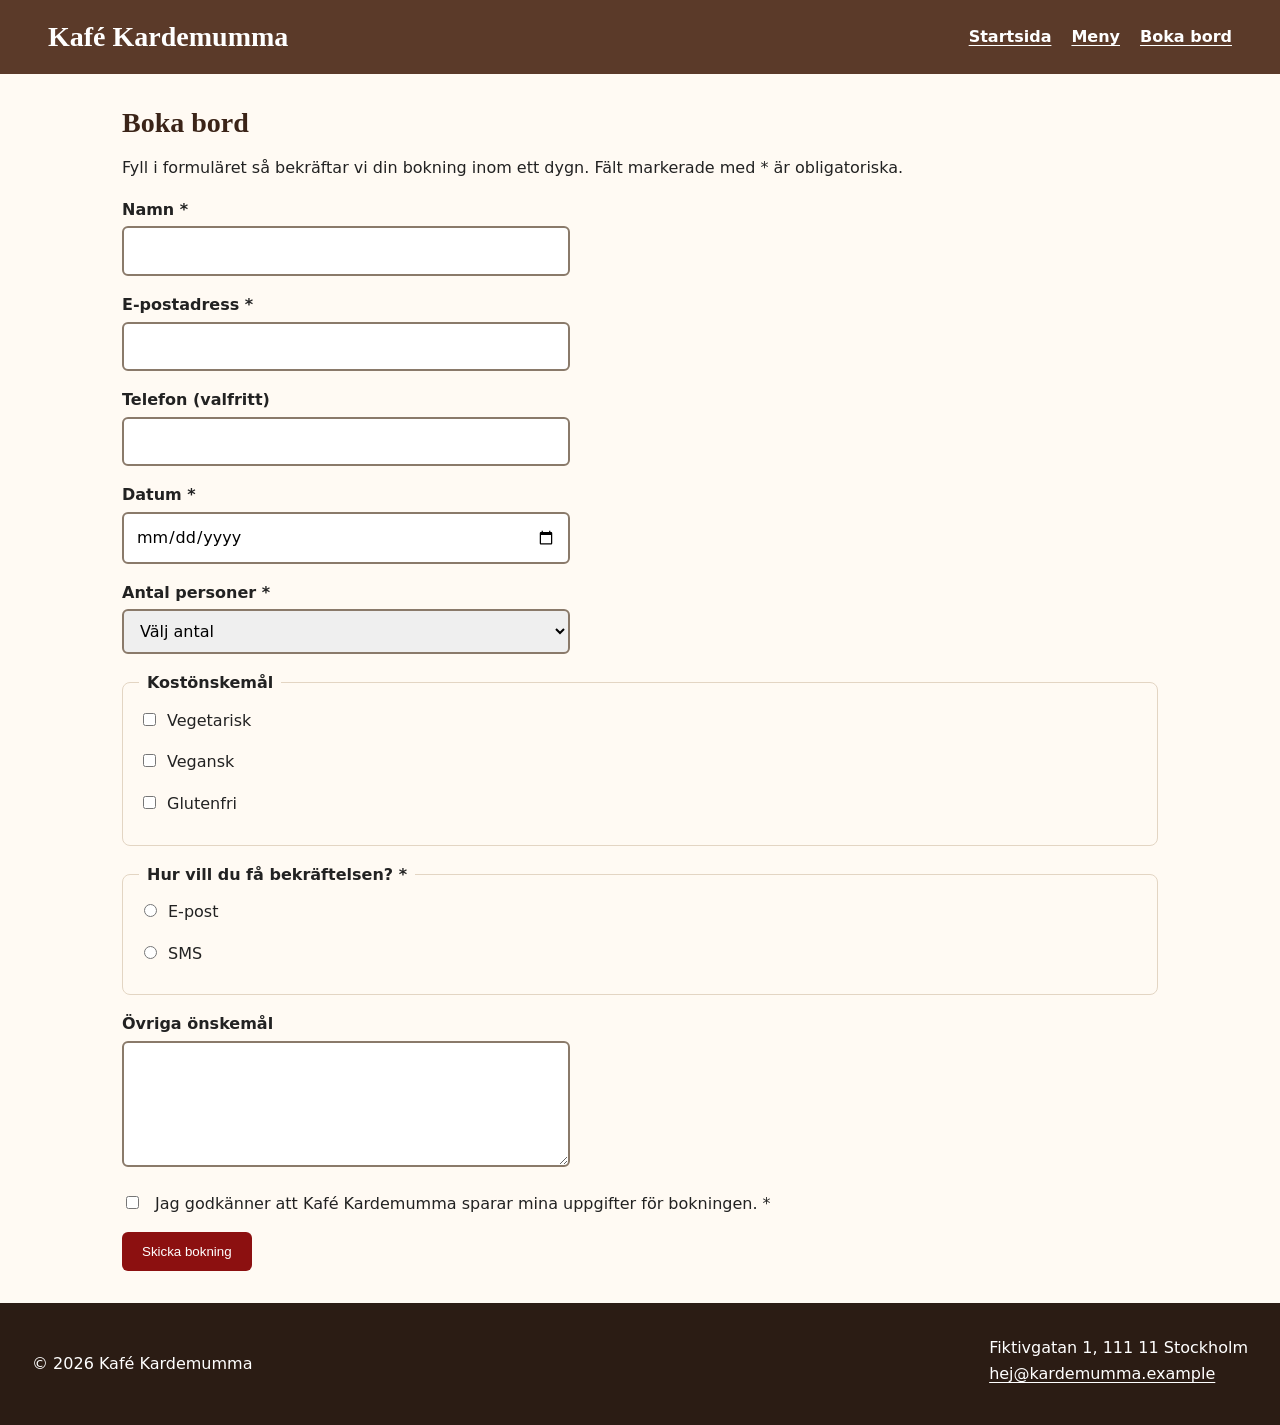
<file: kontakt.html>
<!DOCTYPE html>
<html lang="sv">
<head>
  <meta charset="UTF-8">
  <meta name="viewport" content="width=device-width, initial-scale=1.0">
  <title>Boka bord – Kafé Kardemumma</title>
  <link rel="stylesheet" href="css/variables.css">
  <link rel="stylesheet" href="styles.css">
</head>
<body>
  <header>
    <h1>Kafé Kardemumma</h1>
    <nav aria-label="Huvudmeny">
      <ul>
        <li><a href="index.html">Startsida</a></li>
        <li><a href="index.html#meny">Meny</a></li>
        <li><a href="kontakt.html" aria-current="page">Boka bord</a></li>
      </ul>
    </nav>
  </header>

  <main>
    <h2>Boka bord</h2>
    <p>Fyll i formuläret så bekräftar vi din bokning inom ett dygn. Fält markerade med * är obligatoriska.</p>

    <form action="#" method="post">
      <div class="falt">
        <label for="namn">Namn *</label>
        <input type="text" id="namn" name="namn" autocomplete="name" required>
      </div>

      <div class="falt">
        <label for="epost">E-postadress *</label>
        <input type="email" id="epost" name="epost" autocomplete="email" required>
      </div>

      <div class="falt">
        <label for="telefon">Telefon (valfritt)</label>
        <input type="tel" id="telefon" name="telefon" autocomplete="tel">
      </div>

      <div class="falt">
        <label for="datum">Datum *</label>
        <input type="date" id="datum" name="datum" required>
      </div>

      <div class="falt">
        <label for="antal">Antal personer *</label>
        <select id="antal" name="antal" required>
          <option value="">Välj antal</option>
          <option value="1">1 person</option>
          <option value="2">2 personer</option>
          <option value="3">3 personer</option>
          <option value="4">4 personer</option>
          <option value="5plus">5 eller fler</option>
        </select>
      </div>

      <fieldset>
        <legend>Kostönskemål</legend>
        <div class="val"><input type="checkbox" id="veg" name="kost" value="vegetarisk"><label for="veg">Vegetarisk</label></div>
        <div class="val"><input type="checkbox" id="vegan" name="kost" value="vegansk"><label for="vegan">Vegansk</label></div>
        <div class="val"><input type="checkbox" id="gluten" name="kost" value="glutenfri"><label for="gluten">Glutenfri</label></div>
      </fieldset>

      <fieldset>
        <legend>Hur vill du få bekräftelsen? *</legend>
        <div class="val"><input type="radio" id="via-epost" name="svar" value="epost" required><label for="via-epost">E-post</label></div>
        <div class="val"><input type="radio" id="via-sms" name="svar" value="sms"><label for="via-sms">SMS</label></div>
      </fieldset>

      <div class="falt">
        <label for="onskemal">Övriga önskemål</label>
        <textarea id="onskemal" name="onskemal" rows="4"></textarea>
      </div>

      <div class="val">
        <input type="checkbox" id="samtycke" name="samtycke" required>
        <label for="samtycke">Jag godkänner att Kafé Kardemumma sparar mina uppgifter för bokningen. *</label>
      </div>

      <button type="submit" class="knapp">Skicka bokning</button>
    </form>
  </main>

  <footer>
    <p>&copy; 2026 Kafé Kardemumma</p>
    <address>
      Fiktivgatan 1, 111 11 Stockholm<br>
      <a href="mailto:hej@kardemumma.example">hej@kardemumma.example</a>
    </address>
  </footer>
</body>
</html>
</file>
<file: css/variables.css>
:root {
    --color-primary: #8c1010;
    --color-secondary: #5b3a29;
    --color-background: #fffaf3;
    --color-text: #222222;
    --color-border: #e3d5c3;
    --color-heading: #3b2418;
    --color-footer-bg: #2b1c14;
    --color-hero-bg: #f3e3cf;
    --color-primary-dark: #6f0c0c;
    --color-link-hover: #5e0a0a;
    --color-focus: #1a73e8;
    --color-input-border: #8a7a6a;
    --font-heading: Georgia, "Times New Roman", serif;
    --font-body: system-ui, -apple-system, "Segoe UI", Roboto, sans-serif;
    --space-1: 8px;
    --space-2: 16px;
    --space-3: 24px;
    --space-4: 32px;
    --space-6: 48px;
}
</file>
<file: styles.css>
/* ===== Dag 3: grunder, boxmodell ===== */
*,
*::before,
*::after {
  box-sizing: border-box;
}
/* Prov på grenen*/
body {
  margin: 0;
  font-family: var(--font-body);
  color: var(--color-text);
  background-color: var(--color-background);
}

header {
  background-color: var(--color-secondary);
  color: #ffffff;
  padding: var(--space-2) var(--space-4);
}

header h1 {
  margin: 0 0 8px;
}

nav ul {
  list-style: none;
  margin: 0;
  padding: 0;
}

nav a {
  color: #ffffff;
}

main {
  padding: var(--space-4);
  max-width: 1100px;
  margin: 0 auto;
}

section {
  margin-bottom: 40px;
}

article {
  background-color: #ffffff;
  border: 1px solid var(--color-border);
  border-radius: 8px;
  padding: 16px;
  margin-bottom: 16px;
}

article img,
#om-oss img {
  max-width: 100%;
  height: auto;
  border-radius: 4px;
}

.knapp {
  display: inline-block;
  background-color: var(--color-primary);
  color: #ffffff;
  padding: 12px 20px;
  border: 0;
  border-radius: 6px;
  text-decoration: none;
}

footer {
  background-color: var(--color-footer-bg);
  color: #ffffff;
  padding: var(--space-4);
}

footer a {
  color: #ffffff;
}

address {
  font-style: normal;
}

/* ===== Dag 4: typografi och färg ===== */
body {
  font-family: var(--font-body);
  font-size: 1rem;
  line-height: 1.6;
}

h1,
h2,
h3 {
  font-family: var(--font-heading);
  line-height: 1.2;
  color: var(--color-heading);
}

header h1 {
  color: #ffffff;
  font-size: 1.75rem;
}

h2 {
  font-size: 1.75rem;
  margin: 0 0 16px;
}

h3 {
  font-size: 1.25rem;
  margin: 12px 0 8px;
}

.pris {
  font-weight: 700;
  color: var(--color-primary);
}

a {
  color: var(--color-primary);
  text-underline-offset: 3px;
}

a:hover {
  color: var(--color-link-hover);
}

nav a {
  font-weight: 600;
}

.knapp:hover {
  background-color: var(--color-primary-dark);
}

a:focus-visible,
button:focus-visible,
input:focus-visible,
select:focus-visible,
textarea:focus-visible {
  outline: 3px solid var(--color-focus);
  outline-offset: 2px;
}

#hero {
  background-color: var(--color-hero-bg);
  padding: var(--space-6) var(--space-4);
  border-radius: 8px;
}

#hero p {
  font-size: 1.125rem;
  max-width: 60ch;
}

/* Formulär */
.falt,
.val {
  margin-bottom: var(--space-2);
}

label {
  display: block;
  font-weight: 600;
  margin-bottom: 4px;
}

.val label {
  display: inline;
  font-weight: 400;
  margin-left: 8px;
}

input[type="text"],
input[type="email"],
input[type="tel"],
input[type="date"],
select,
textarea {
  width: 100%;
  max-width: 28rem;
  padding: 10px 12px;
  border: 2px solid var(--color-input-border);
  border-radius: 6px;
  font: inherit;
}

fieldset {
  border: 1px solid var(--color-border);
  border-radius: 8px;
  margin: 0 0 16px;
  padding: 12px 16px;
}

legend {
  font-weight: 700;
  padding: 0 8px;
}

/* ===== Dag 5: Flexbox ===== */
header {
  display: flex;
  flex-wrap: wrap;
  align-items: center;
  justify-content: space-between;
  gap: var(--space-2);
}

header h1 {
  margin: 0;
}

nav ul {
  display: flex;
  gap: 20px;
}

footer {
  display: flex;
  flex-wrap: wrap;
  justify-content: space-between;
  gap: 16px;
}

article {
  display: flex;
  flex-direction: column;
}

article .pris {
  margin-top: auto;
}

/* ===== Dag 6: Grid ===== */
.meny-lista {
  display: grid;
  grid-template-columns: repeat(auto-fit, minmax(240px, 1fr));
  gap: 20px;
}

.meny-lista article {
  margin-bottom: 0;
}

#om-oss {
  display: grid;
  grid-template-columns: 1fr;
  gap: 8px 32px;
}

#om-oss h2 {
  grid-column: 1 / -1;
}

/* ===== Dag 7: Responsiv design (mobile first) ===== */
@media (min-width: 600px) {
  main {
    padding: 32px;
  }

  #hero {
    padding: 56px 40px;
  }

  #hero h2 {
    font-size: 2.25rem;
  }
}

@media (min-width: 900px) {
  #om-oss {
    grid-template-columns: 1fr 1fr;
    align-items: start;
  }

  #om-oss img {
    grid-row: 2 / span 2;
    grid-column: 2;
  }

  header {
    padding: 20px 48px;
  }
}
</file>
